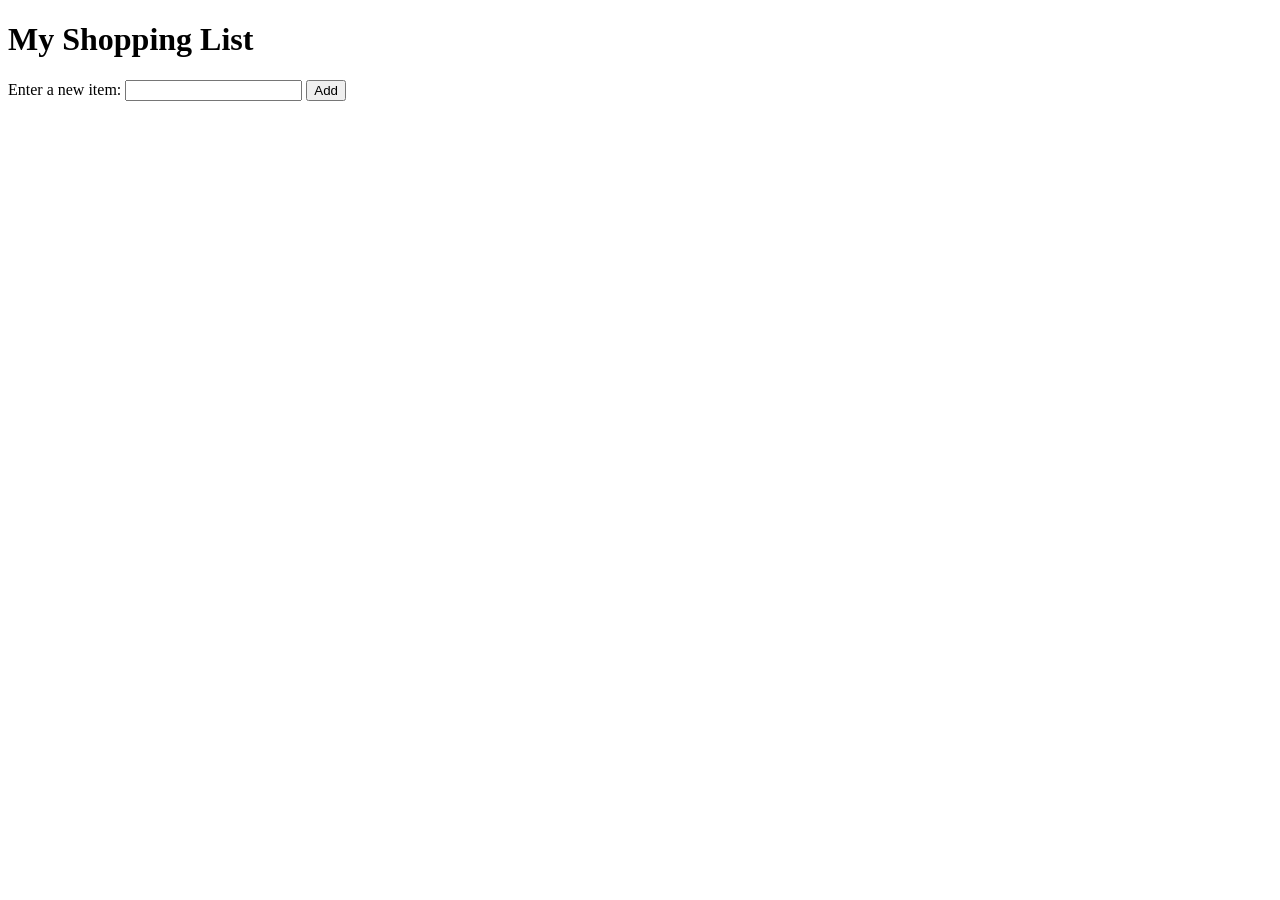
<file: dynamic-shopping-list/index.html>
<!DOCTYPE html>
<html lang="en">
  <head>
    <meta charset="UTF-8">
    <meta http-equiv="X-UA-Compatible" content="IE=edge">
    <meta name="viewport" content="width=device-width, initial-scale=1.0">
    <title>Shopping List</title>
    <link rel="stylesheet" href="styles.css">
    <script src="shoppinglist.js" defer></script>
  </head>
  <body>
    <div class="header">
        <h1> My Shopping List </h1>
    </div>
    <div class="user-input">
        <form id="add-items">
            <label for="new-item">Enter a new item: </label>
            <input type="text" id="item" name="item">
            <button id="add"> Add </button>
        </form>
    </div>
    <div class="container">
        <ul id="shopping-list">

        </ul>
    </div>
  </body>
</html>
</file>
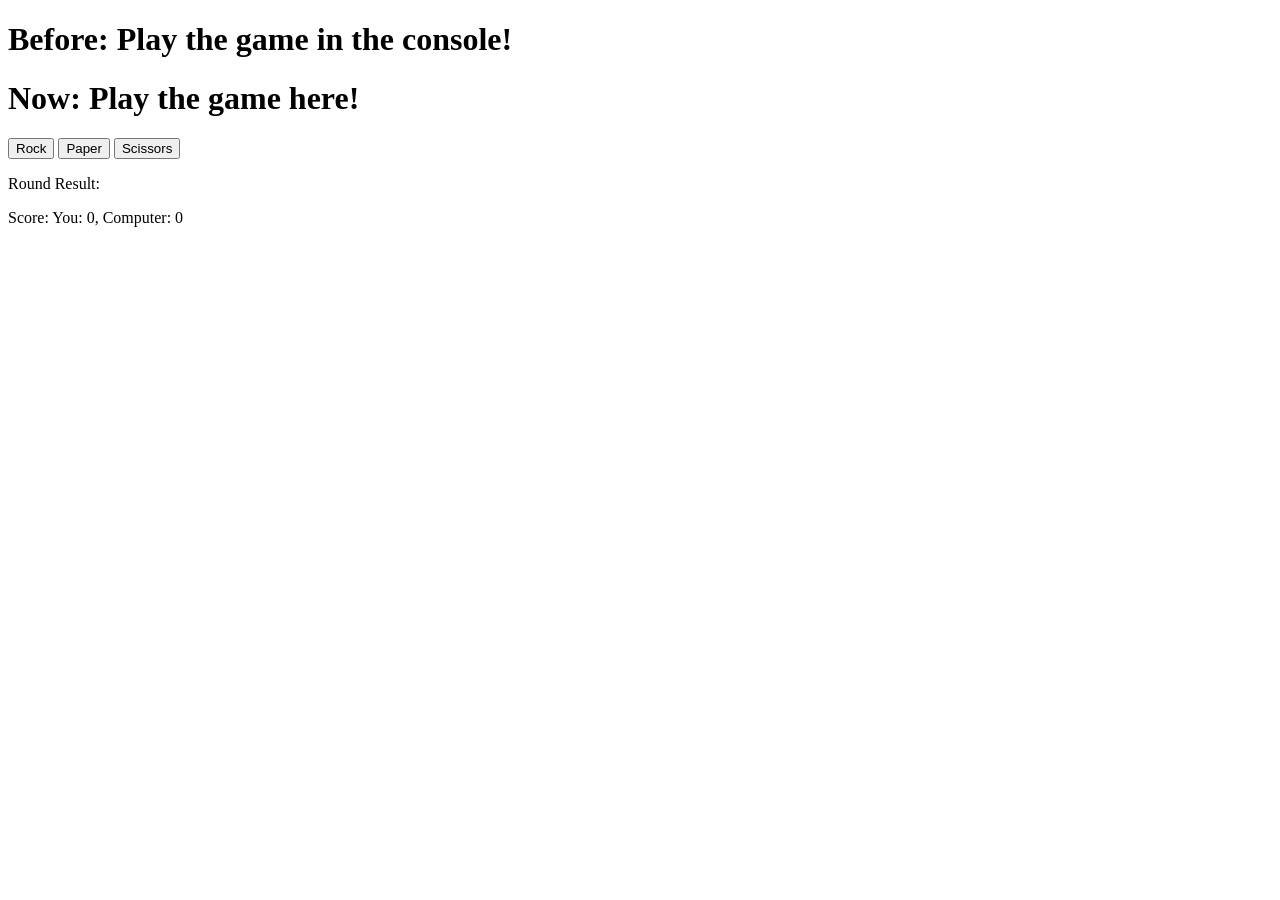
<file: rock-paper-scissors/index.html>
<!DOCTYPE html>
<html lang="en">
    <head>
        <meta charset="UTF-8">
        <script src="rps.js" defer></script>
        <title>Rock Paper Scissors!</title>
    </head>
    <body>
        <h1>Before: Play the game in the console!</h1>
        <h1>Now: Play the game here!</h1>

        <div id="user-selection">
            <button id="user-rock">Rock</button>
            <button id="user-paper">Paper</button>
            <button id="user-scissors">Scissors</button>
        </div>

        <div id="result">
            <p> Round Result: <span id="announcement"> </span></p>
            <p> Score: <span id="score"> You: 0, Computer: 0</span></p>
        </div>
    </body>
</html>
</file>
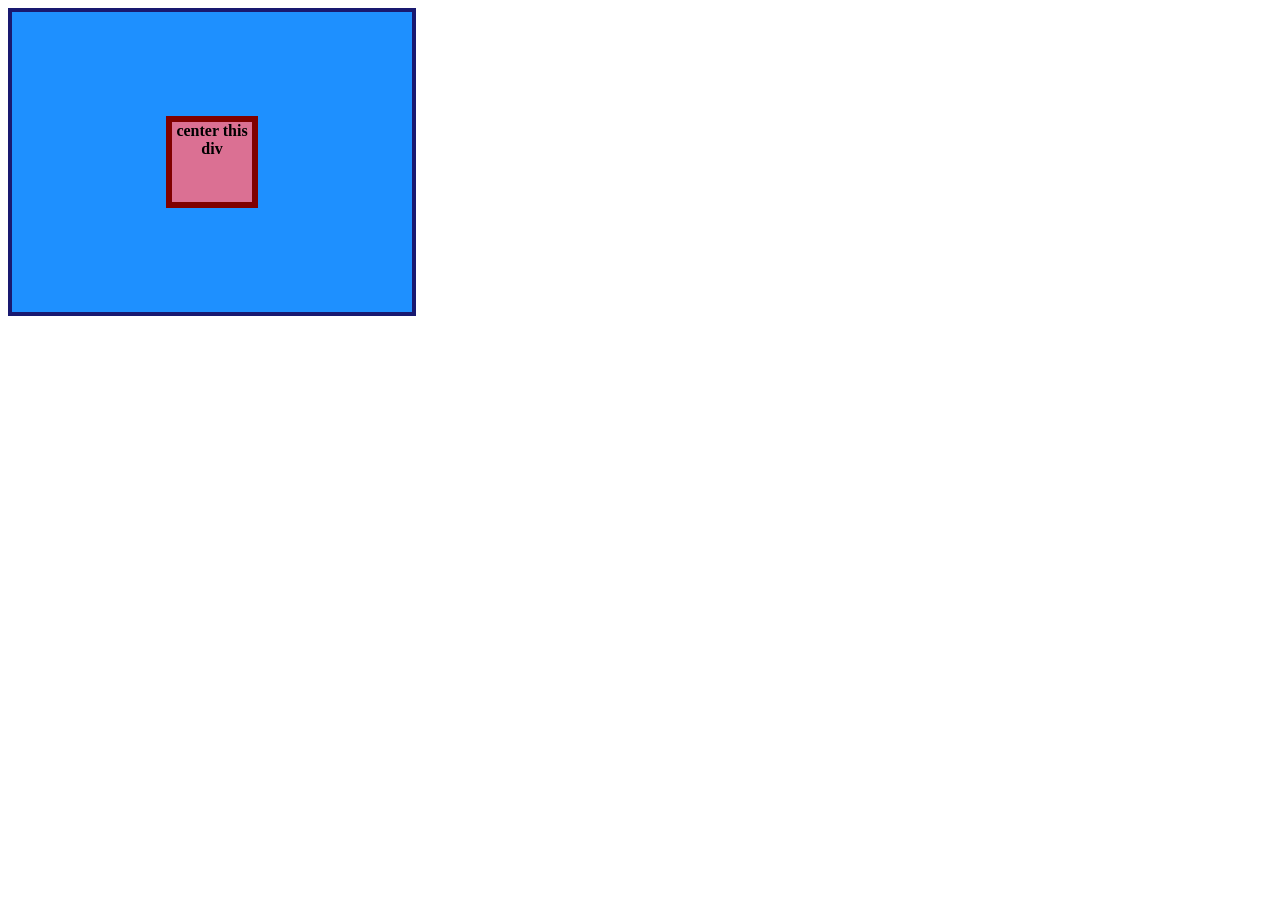
<file: flexbox/01-flex-center/index.html>
<!DOCTYPE html>
<html lang="en">
  <head>
    <meta charset="UTF-8">
    <meta http-equiv="X-UA-Compatible" content="IE=edge">
    <meta name="viewport" content="width=device-width, initial-scale=1.0">
    <title>CENTER THIS DIV</title>
    <link rel="stylesheet" href="style.css">
  </head>
  <body>
    <div class="container">
      <div class="box">center this div</div>
    </div>
  </body>
</html>
</file>
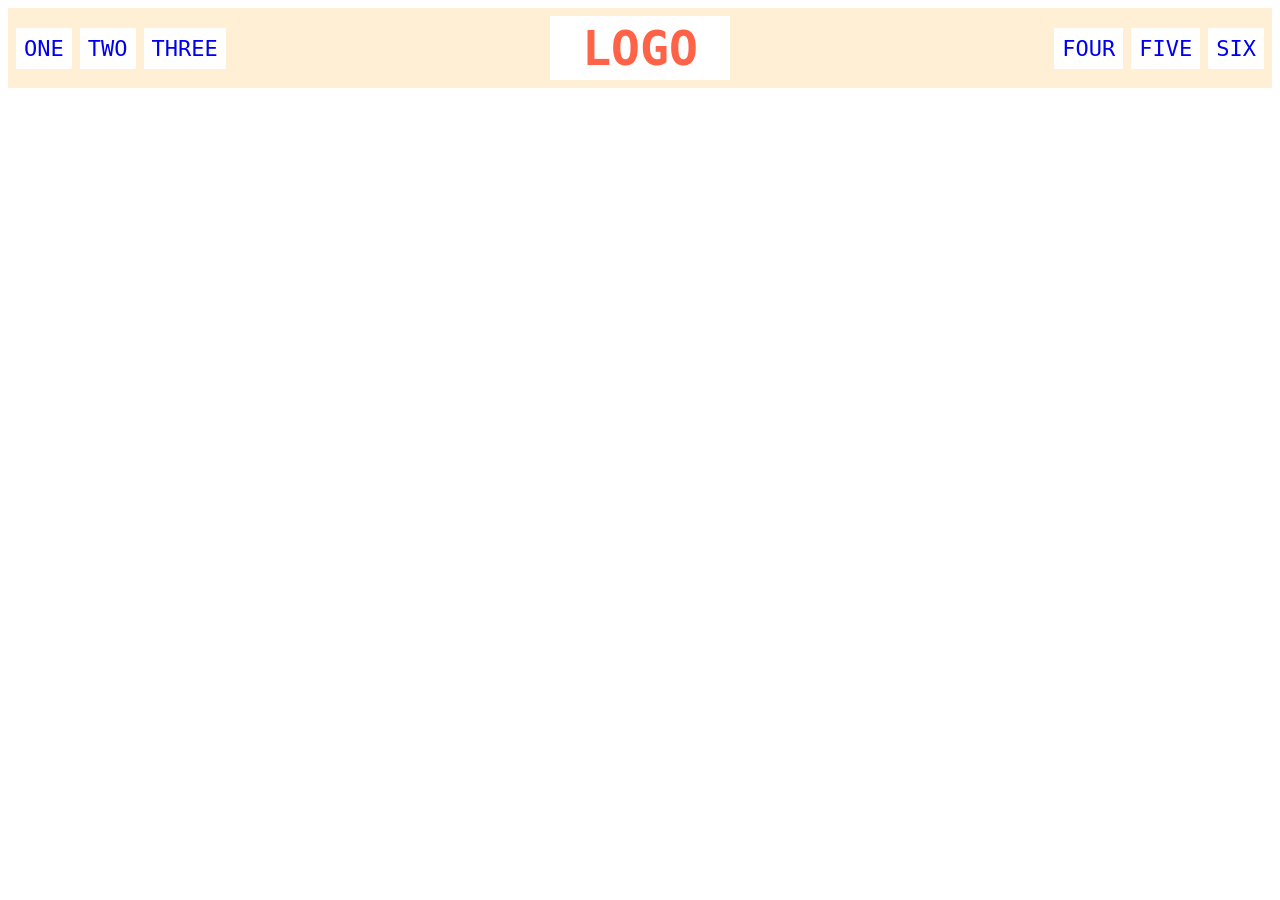
<file: flexbox/02-flex-header/index.html>
<!DOCTYPE html>
<html lang="en">
  <head>
    <meta charset="UTF-8">
    <meta http-equiv="X-UA-Compatible" content="IE=edge">
    <meta name="viewport" content="width=device-width, initial-scale=1.0">
    <title>Flex Header</title>
    <link rel="stylesheet" href="style.css">
  </head>
  <body>
    <div class="header">
      <div class="left-links">
        <ul>
          <li><a href="#">ONE</a></li>
          <li><a href="#">TWO</a></li>
          <li><a href="#">THREE</a></li>
        </ul>
      </div>
      <div class="logo">LOGO</div>
      <div class="right-links">
        <ul>
          <li><a href="#">FOUR</a></li>
          <li><a href="#">FIVE</a></li>
          <li><a href="#">SIX</a></li>
        </ul>
      </div>
    </div>
  </body>
</html>
</file>
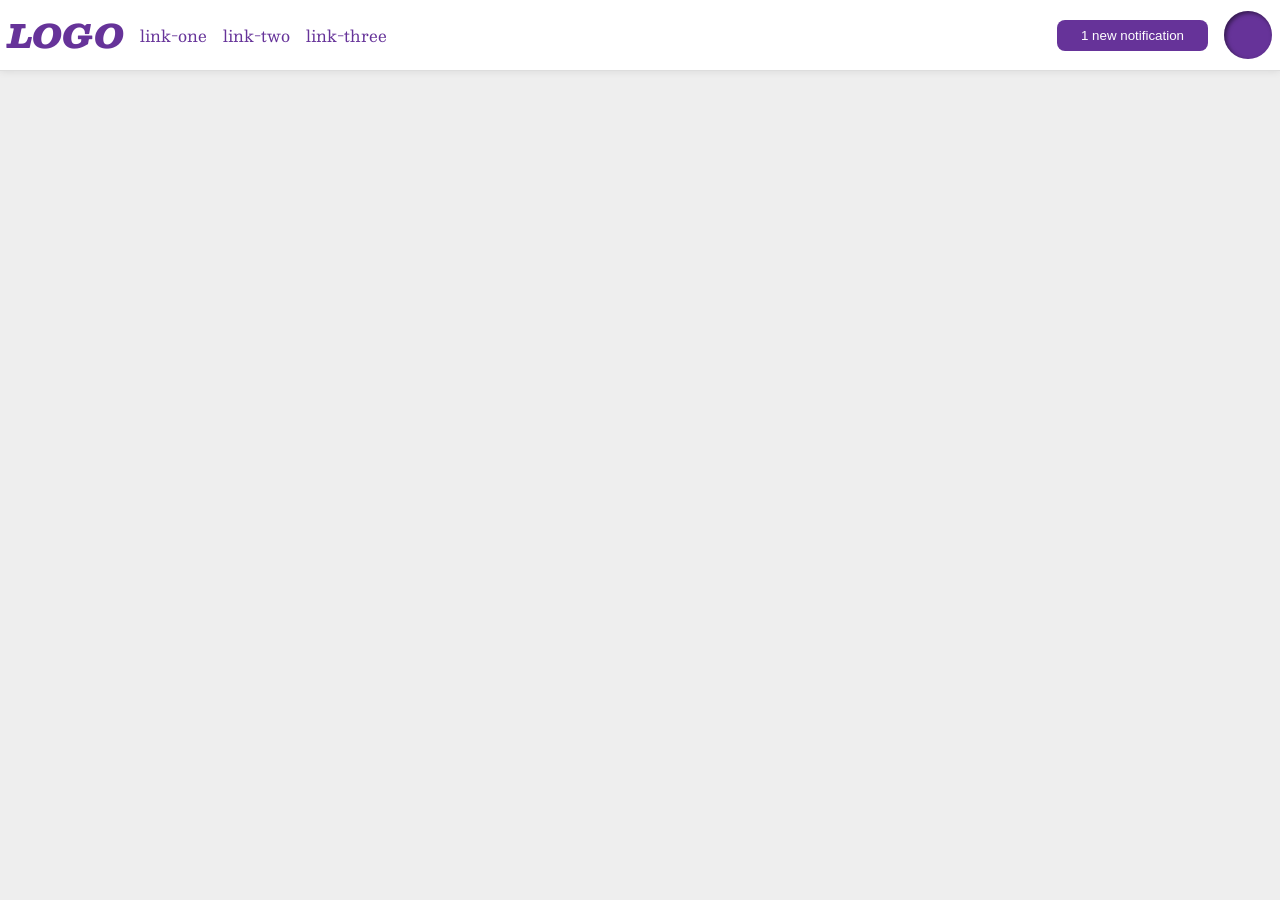
<file: flexbox/03-flex-header-2/index.html>
<!DOCTYPE html>
<html lang="en">
  <head>
    <meta charset="UTF-8">
    <meta http-equiv="X-UA-Compatible" content="IE=edge">
    <meta name="viewport" content="width=device-width, initial-scale=1.0">
    <title>Flex Header 2</title>
    <link rel="stylesheet" href="style.css">
  </head>
  <body>
    <div class="header">
        <div class="left">
            <div class="logo">
                LOGO
            </div>
            <ul class="links">
                <li><a href="https://google.com">link-one</a></li>
                <li><a href="https://google.com">link-two</a></li>
                <li><a href="https://google.com">link-three</a></li>
            </ul>
        </div>
        <div class="right">
            <button class="notifications">
                1 new notification
            </button>
            <div class="profile-image"></div>
        </div>
    </div>
  </body>
</html>
</file>
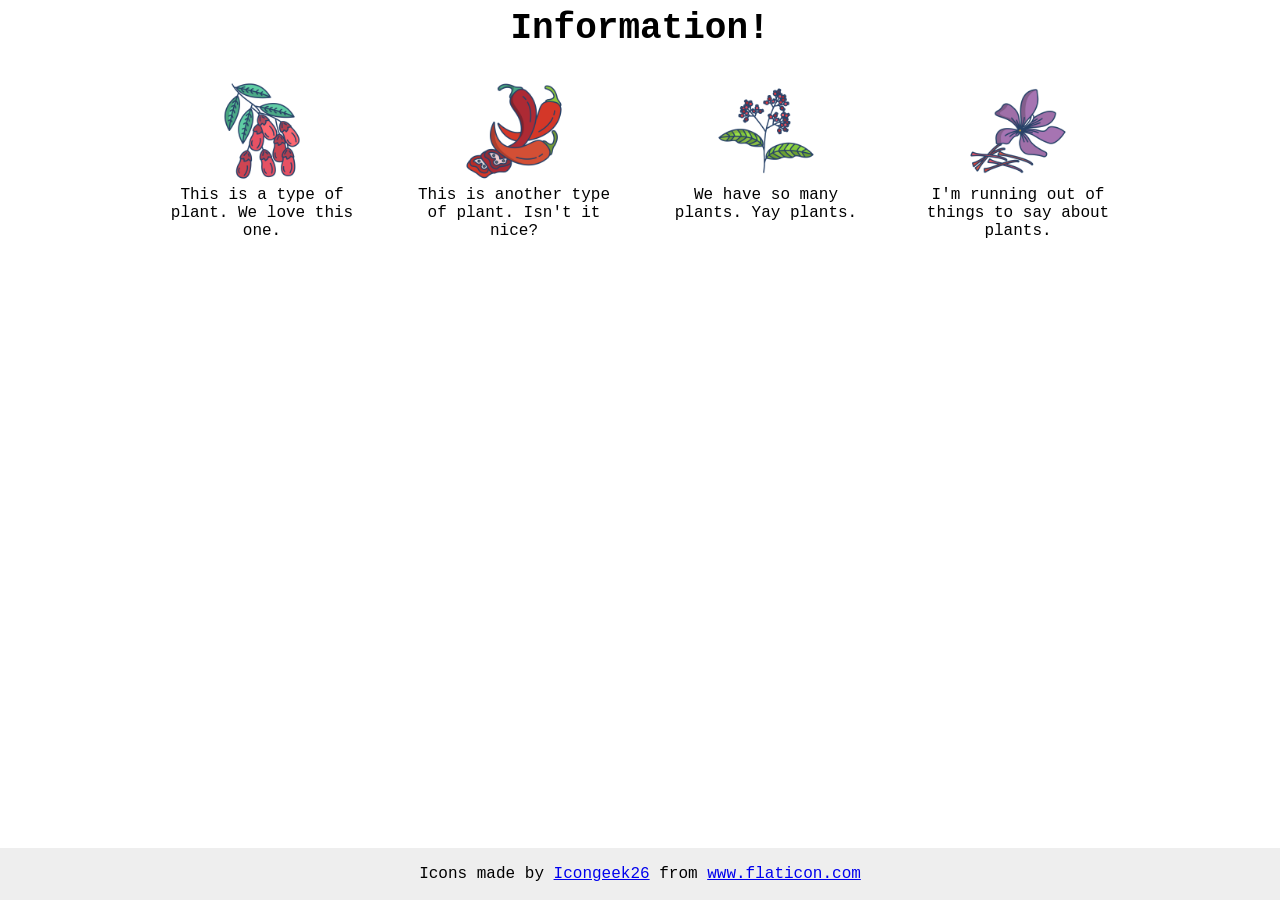
<file: flexbox/04-flex-information/index.html>
<!DOCTYPE html>
<html lang="en">
  <head>
    <meta charset="UTF-8">
    <meta http-equiv="X-UA-Compatible" content="IE=edge">
    <meta name="viewport" content="width=device-width, initial-scale=1.0">
    <title>Information</title>
    <link rel="stylesheet" href="style.css">
  </head>
  <body>
    <div class="title">Information!</div>

    <div class="container">
        <div class="info">
            <img src="./images/barberry.png" alt="barberry">
            <div class="text">This is a type of plant. We love this one.</div>
        </div>
        <div class="info">
            <img src="./images/chilli.png" alt="chili">
            <div class="text">This is another type of plant. Isn't it nice?</div>
        </div>
        <div class="info">
            <img src="./images/pepper.png" alt="pepper">
            <div class="text">We have so many plants. Yay plants.</div>
        </div>
        <div class="info">
            <img src="./images/saffron.png" alt="saffron">
            <div class="text">I'm running out of things to say about plants.</div></div>
        </div>

    <!-- disregard this section, it's here to give attribution to the creator of these icons -->
    <div class="footer">
      <div>Icons made by <a href="https://www.flaticon.com/authors/icongeek26" title="Icongeek26">Icongeek26</a> from <a href="https://www.flaticon.com/" title="Flaticon">www.flaticon.com</a></div>
    </div>
  </body>
</html>
</file>
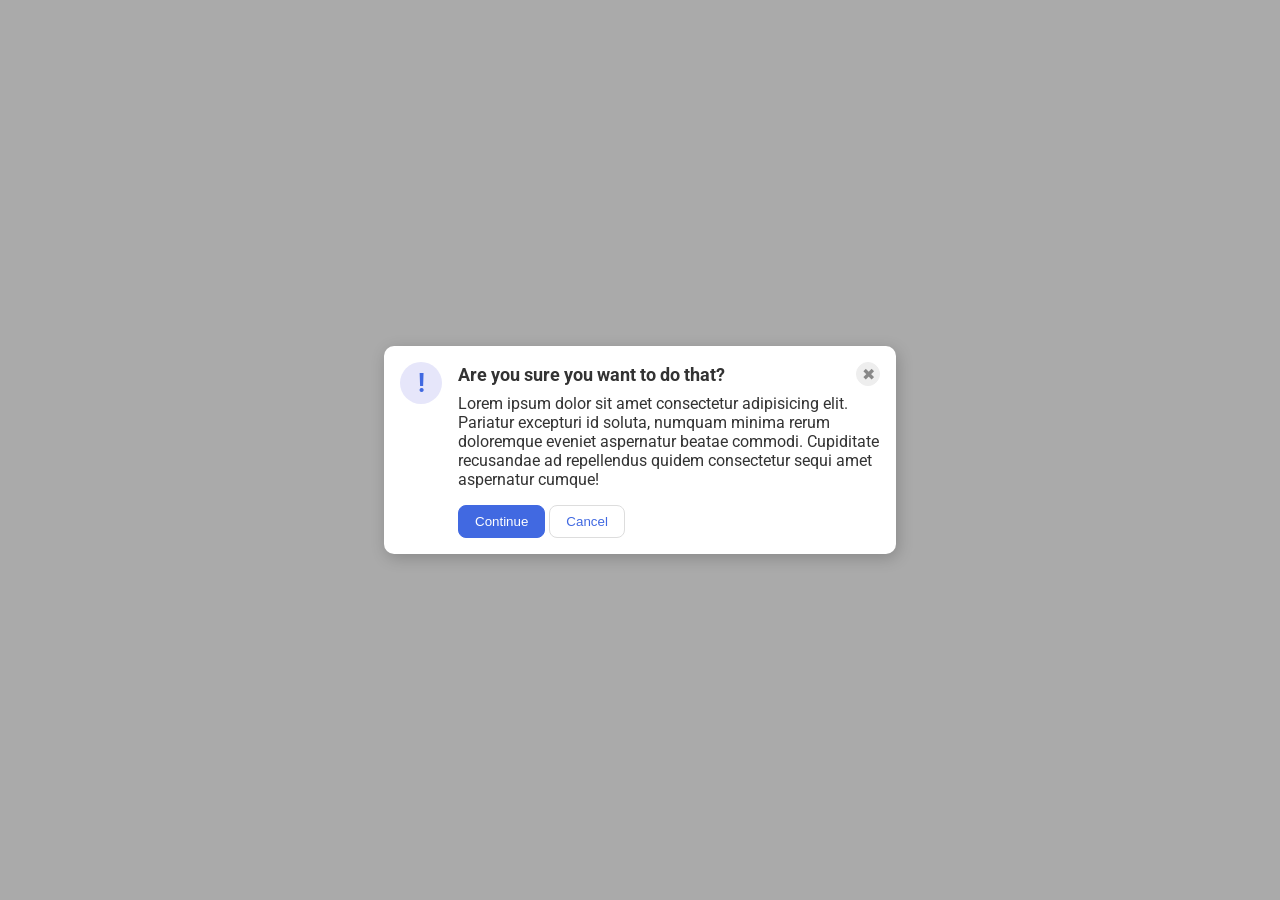
<file: flexbox/05-flex-modal/index.html>
<!DOCTYPE html>
<html lang="en">
  <head>
    <meta charset="UTF-8">
    <meta http-equiv="X-UA-Compatible" content="IE=edge">
    <meta name="viewport" content="width=device-width, initial-scale=1.0">
    <link rel="stylesheet" href="style.css">
    <title>Modal</title>
  </head>
  <body>
    <div class="modal">
      <div class="icon">!</div>

      <div class="container">
        <div class="header">Are you sure you want to do that?
            <button class="close-button">✖</button>
        </div>
        <div class="text">Lorem ipsum dolor sit amet consectetur adipisicing elit. Pariatur excepturi id soluta, numquam minima rerum doloremque eveniet aspernatur beatae commodi. Cupiditate recusandae ad repellendus quidem consectetur sequi amet aspernatur cumque!</div>
        <button class="continue">Continue</button>
        <button class="cancel">Cancel</button>
      </div>

    </div>
  </body>
</html>
</file>
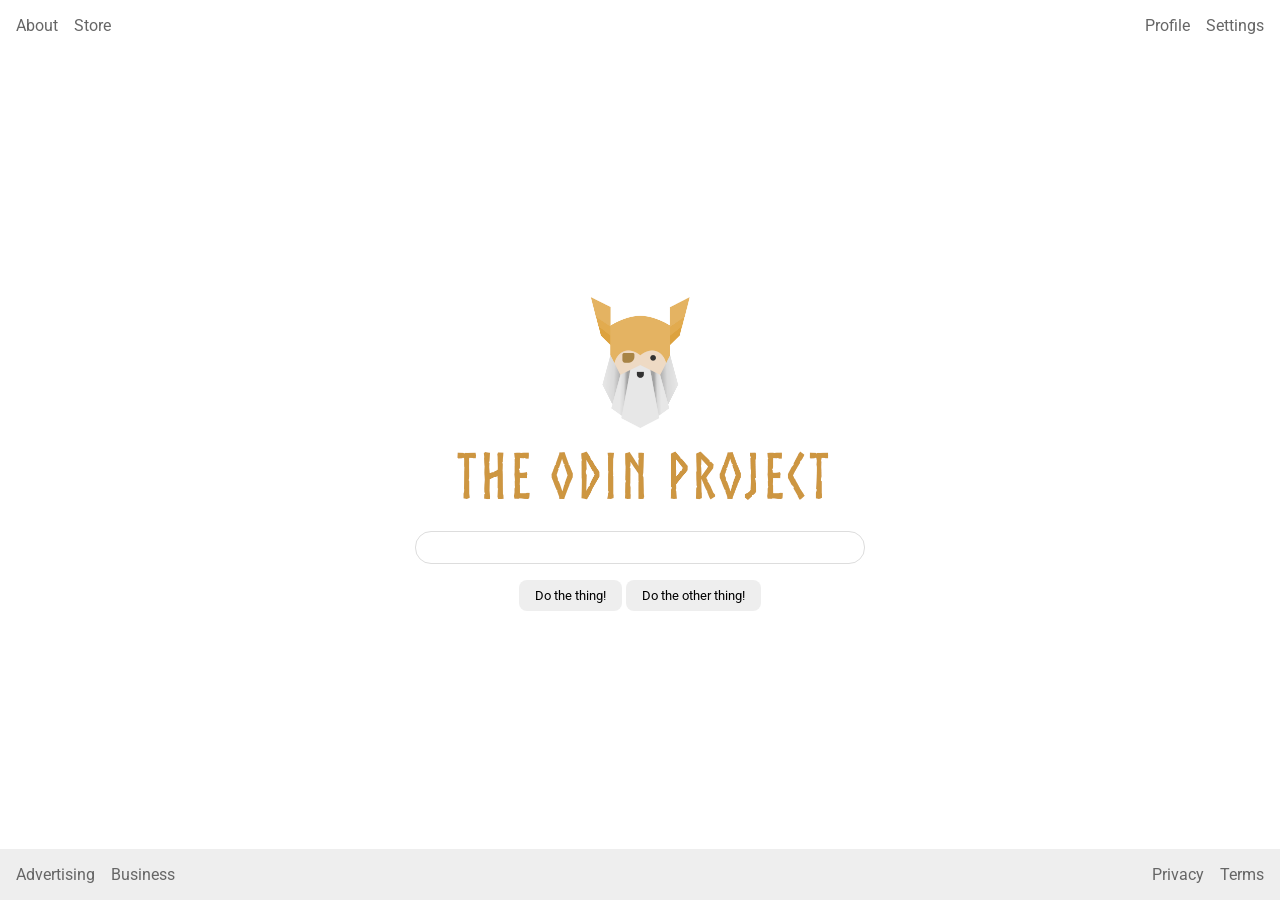
<file: flexbox/06-flex-layout/index.html>
<!DOCTYPE html>
<html lang="en">
  <head>
    <meta charset="UTF-8">
    <meta http-equiv="X-UA-Compatible" content="IE=edge">
    <meta name="viewport" content="width=device-width, initial-scale=1.0">
    <title>LAYOUT</title>
    <link rel="stylesheet" href="./style.css">
  </head>
  <body>
    <div class="header">
      <ul class="left-links">
        <li><a href="#">About</a></li>
        <li><a href="#">Store</a></li>
      </ul>
      <ul class="right-links">
        <li><a href="#">Profile</a></li>
        <li><a href="#">Settings</a></li>
      </ul>
    </div>
    <div class="content">
      <img src="./logo.png" alt="Project logo. Represents odin with the project name.">
      <div class="input">
        <input type="text">
      </div>
      <div class="buttons">
        <button>Do the thing!</button>
        <button>Do the other thing!</button>
      </div>
    </div>
    <div class="footer">
      <ul class="left-links">
        <li><a href="#">Advertising</a></li>
        <li><a href="#">Business</a></li>
      </ul>
      <ul class="right-links">
        <li><a href="#">Privacy</a></li>
        <li><a href="#">Terms</a></li>
      </ul>
    </div>
  </body>
</html>
</file>
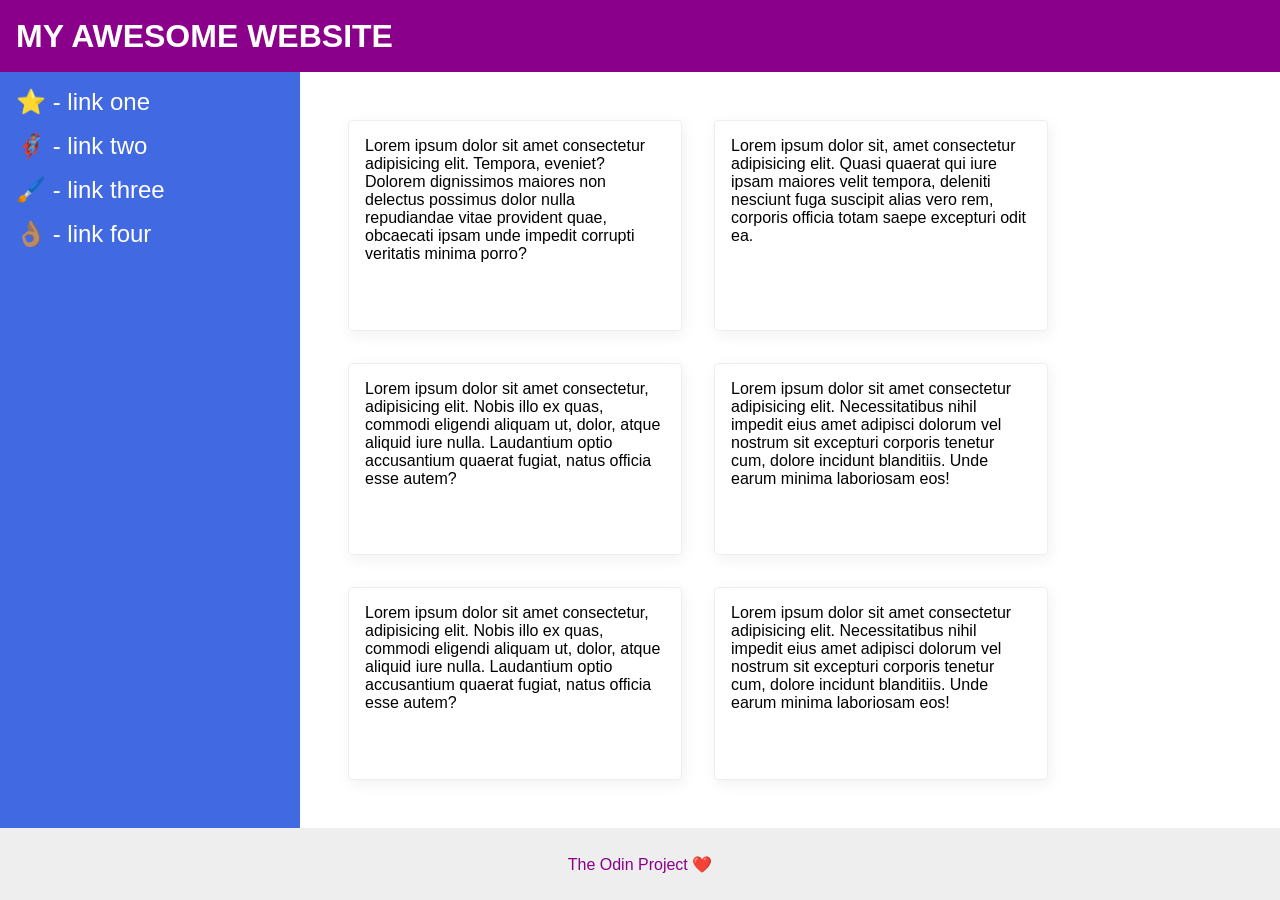
<file: flexbox/07-flex-layout-2/index.html>
<!DOCTYPE html>
<html lang="en">
  <head>
    <meta charset="UTF-8">
    <meta http-equiv="X-UA-Compatible" content="IE=edge">
    <meta name="viewport" content="width=device-width, initial-scale=1.0">
    <title>The Holy Grail</title>
    <link rel="stylesheet" href="style.css">
  </head>
  <body>
    <div class="header">
      MY AWESOME WEBSITE
    </div>
    
    <div class="content">
        <div class="sidebar">
            <ul>
                <li><a href="#">⭐ - link one</a></li>
                <li><a href="#">🦸🏽‍♂️ - link two</a></li>
                <li><a href="#">🖌️ - link three</a></li>
                <li><a href="#">👌🏽 - link four</a></li>
            </ul>
        </div>

        <div class="container">
            <div class="card">Lorem ipsum dolor sit amet consectetur adipisicing elit. Tempora, eveniet? Dolorem dignissimos maiores non delectus possimus dolor nulla repudiandae vitae provident quae, obcaecati ipsam unde impedit corrupti veritatis minima porro?</div>
            <div class="card">Lorem ipsum dolor sit, amet consectetur adipisicing elit. Quasi quaerat qui iure ipsam maiores velit tempora, deleniti nesciunt fuga suscipit alias vero rem, corporis officia totam saepe excepturi odit ea.</div>
            <div class="card">Lorem ipsum dolor sit amet consectetur, adipisicing elit. Nobis illo ex quas, commodi eligendi aliquam ut, dolor, atque aliquid iure nulla. Laudantium optio accusantium quaerat fugiat, natus officia esse autem?</div>
            <div class="card">Lorem ipsum dolor sit amet consectetur adipisicing elit. Necessitatibus nihil impedit eius amet adipisci dolorum vel nostrum sit excepturi corporis tenetur cum, dolore incidunt blanditiis. Unde earum minima laboriosam eos!</div>
            <div class="card">Lorem ipsum dolor sit amet consectetur, adipisicing elit. Nobis illo ex quas, commodi eligendi aliquam ut, dolor, atque aliquid iure nulla. Laudantium optio accusantium quaerat fugiat, natus officia esse autem?</div>
            <div class="card">Lorem ipsum dolor sit amet consectetur adipisicing elit. Necessitatibus nihil impedit eius amet adipisci dolorum vel nostrum sit excepturi corporis tenetur cum, dolore incidunt blanditiis. Unde earum minima laboriosam eos!</div>
        </div>
        
    </div>
    
    <div class="footer">
      The Odin Project ❤️
    </div>
  </body>
</html>
</file>
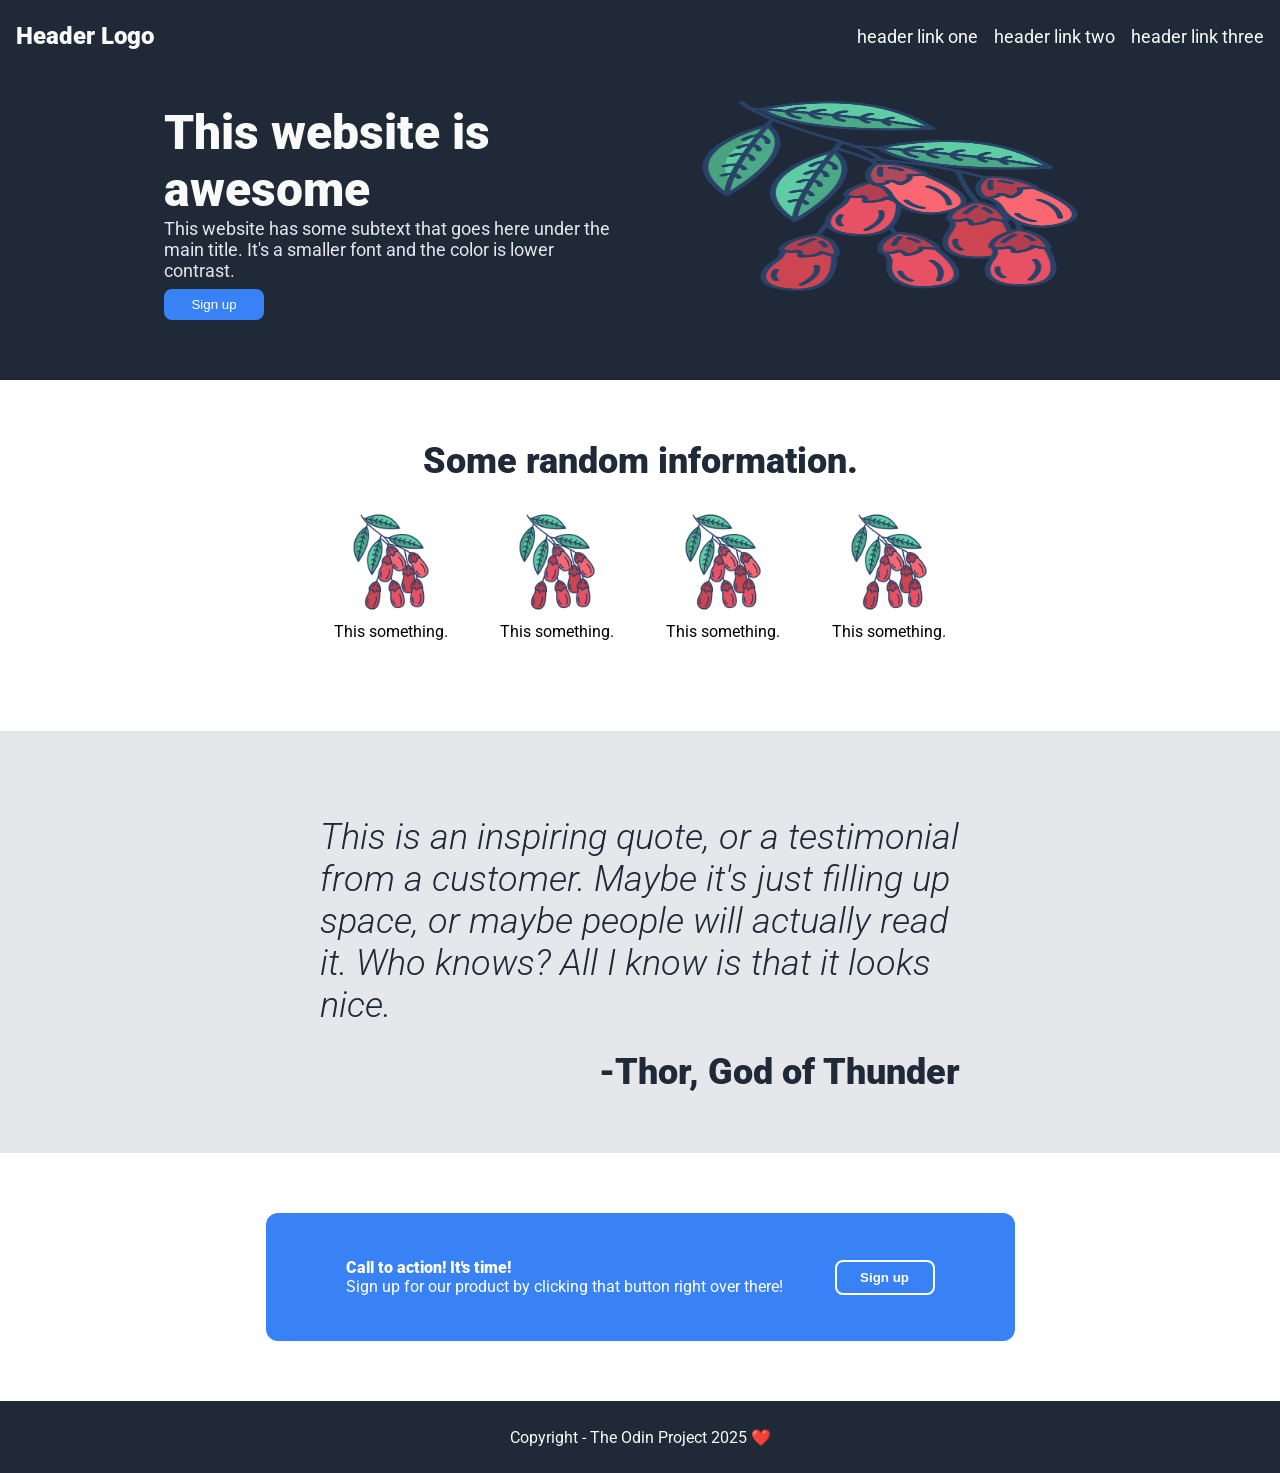
<file: flexbox/project-landing-page/index.html>
<!DOCTYPE html>
<html lang="en">
  <head>
    <meta charset="UTF-8">
    <meta http-equiv="X-UA-Compatible" content="IE=edge">
    <meta name="viewport" content="width=device-width, initial-scale=1.0">
    <title>Landing Page</title>
    <link href='https://fonts.googleapis.com/css?family=Roboto' rel='stylesheet'>
    <link rel="stylesheet" href="style.css">
  </head>
  <body>
    <div class="header">
        <div class="logo">
            Header Logo
        </div>
        <ul class="links">
            <li><a href="https://google.com">header link one</a></li>
            <li><a href="https://google.com">header link two</a></li>
            <li><a href="https://google.com">header link three</a></li>
        </ul>
    </div>
    
    <div class="content">
        <div class="hero">
            <div class="hero-container">
                <h1>This website is awesome</h1>
                <p> This website has some subtext that goes here under the main title. It's a smaller font and the color is lower contrast.</p>
                <button>Sign up</button>
            </div>
            <img src="./barberry.png" alt="barberry">
        </div>
        <div class="information">
            <div class="container">
            <div class="title">Some random information.</div>
            <div class="cards">
                <div class="info">
                    <img src="./barberry.png" alt="barberry">
                    <div class="text">This something.</div>
                </div>
                <div class="info">
                    <img src="./barberry.png" alt="barberry">
                    <div class="text">This something.</div>
                </div>
                <div class="info">
                    <img src="./barberry.png" alt="barberry">
                    <div class="text">This something.</div>
                </div>
                <div class="info">
                    <img src="./barberry.png" alt="barberry">
                    <div class="text">This something.</div>
                </div>
            </div>
            </div>
        </div>
        <div class="quote">
            <div class="text">This is an inspiring quote, or a 
                testimonial from a customer. Maybe it's just filling up space, 
                or maybe people will actually read it. Who knows? 
                All I know is that it looks nice.
            </div>
            <div class="author">-Thor, God of Thunder</div>
        </div>
        <div class="action">
            <div class="action-box">
                <div class="action-text">
                    <div class="action-text-big">
                        Call to action! It's time!
                    </div>
                    <div class="action-text-small">
                        Sign up for our product by clicking that button right over there!
                    </div>
                </div>

                <div class="action-signup">
                    <button>Sign up</button>
                </div>
            </div>
        </div>
    </div>
    
    <div class="footer">
      Copyright - The Odin Project 2025 ❤️
    </div>
  </body>
</html>
</file>
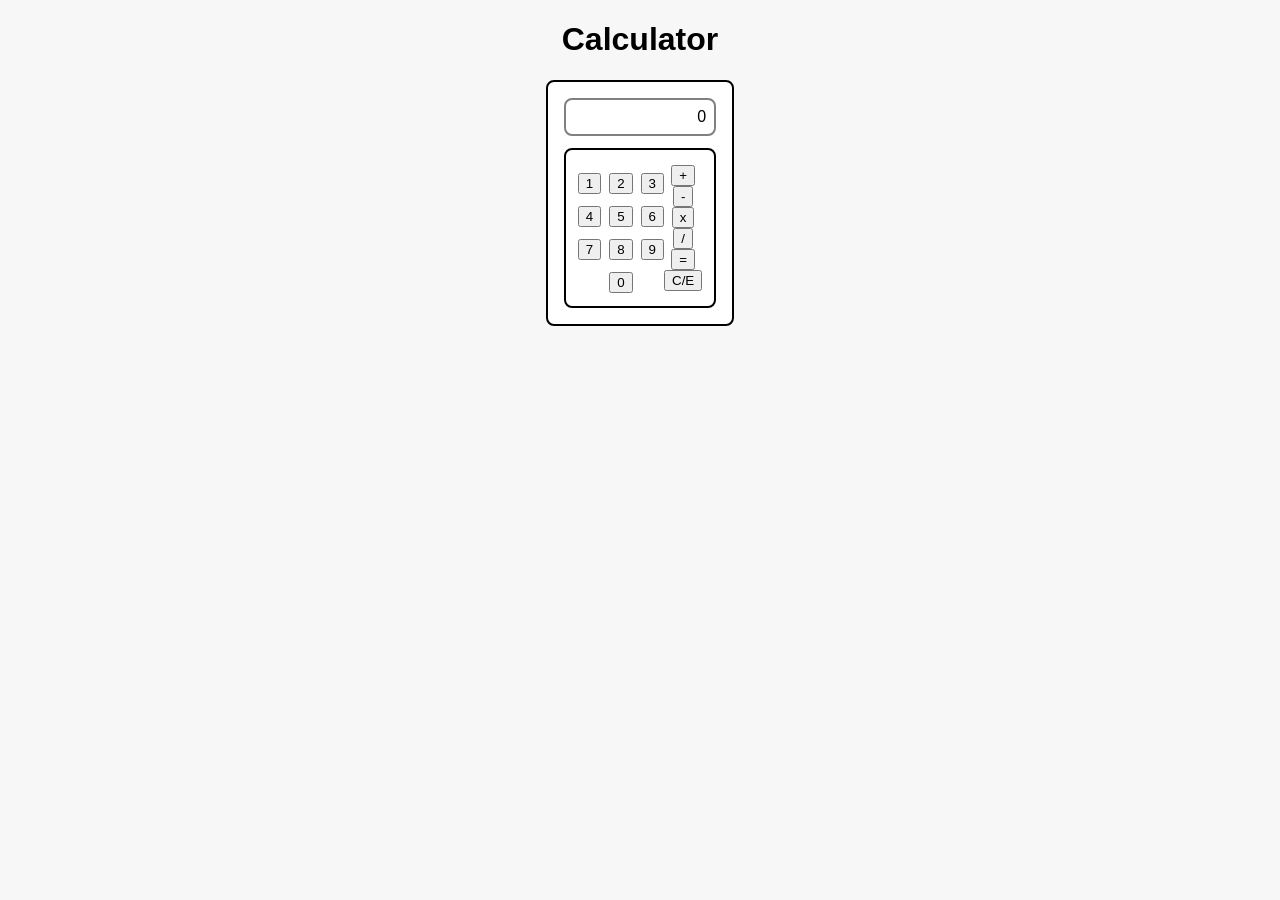
<file: projects/calculator/index.html>
<!DOCTYPE html>
<html lang="en">
  <head>
    <meta charset="UTF-8">
    <meta http-equiv="X-UA-Compatible" content="IE=edge">
    <meta name="viewport" content="width=device-width, initial-scale=1.0">
    <title>Calculator</title>
    <link rel="stylesheet" href="styles.css">
    <script src="calculator.js" defer></script>
  </head>
  <body>
    <div class="header">
        <h1> Calculator </h1>
    </div>
    <div class="calc-body">
        <div class="display" id="result">
            0
        </div>
        <div class="input-board">
            <div id="numbers">
                <div class="numbers-row">
                    <button id="numOne" data-number="1"> 1 </button>
                    <button id="numTwo" data-number="2"> 2 </button>
                    <button id="numThree" data-number="3"> 3 </button>
                </div>
                <div class="numbers-row">
                    <button id="numFour" data-number="4"> 4 </button>
                    <button id="numFive" data-number="5"> 5 </button>
                    <button id="numSix" data-number="6"> 6 </button>
                </div>
                <div class="numbers-row">
                    <button id="numSeven" data-number="7"> 7 </button>
                    <button id="numEight" data-number="8"> 8 </button>
                    <button id="numNine" data-number="9"> 9 </button>
                </div>
                <div class="numbesr-row">
                    <button id="numZero" data-number="0"> 0 </button>
                </div>
            </div>
            <div id="operators">
                <button id="add"> + </button>
                <button id="subtract"> - </button>
                <button id="multiply"> x </button>
                <button id="divide"> / </button>
                <button id="equals"> = </button>
                <button id="clear"> C/E </button>
            </div>
        </div>
    </div>
    <!-- <div class="user-input">
        <form id="add-items" method="POST">
            <label for="new-item">Enter a new item: </label>
            <input type="text" id="item" name="item">
            <button id="add"> Add </button>
        </form>
    </div> -->
  </body>
</html>
</file>
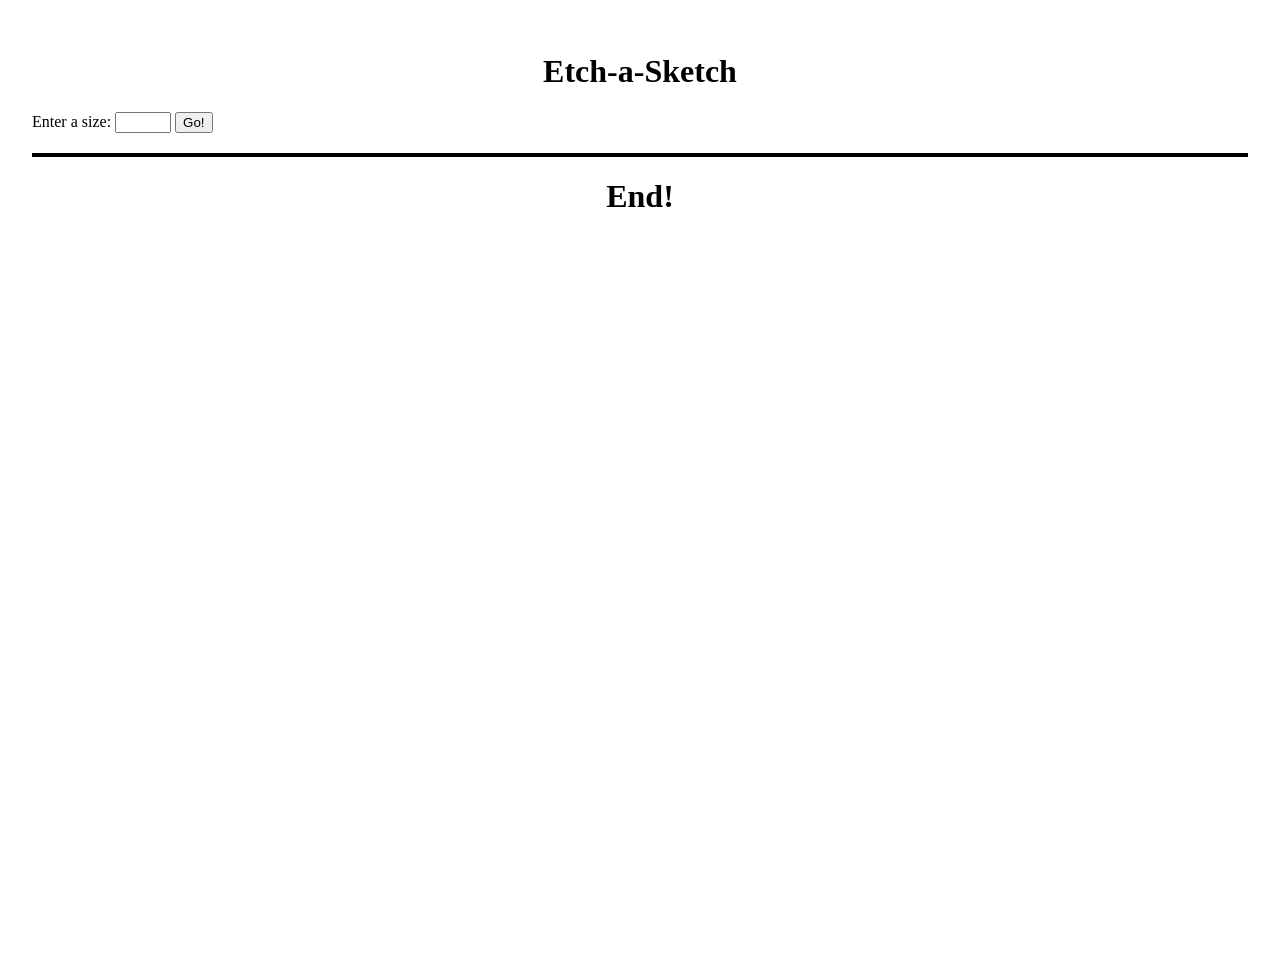
<file: projects/etch-a-sketch/index.html>
<!DOCTYPE html>
<html lang="en">
  <head>
    <meta charset="UTF-8">
    <meta http-equiv="X-UA-Compatible" content="IE=edge">
    <meta name="viewport" content="width=device-width, initial-scale=1.0">
    <title>Etch-a-Sketch</title>
    <link rel="stylesheet" href="styles.css">
    <script src="sketch.js" defer></script>
  </head>
  <body>
    <header>
        <h1> Etch-a-Sketch </h1>
    </header>
    <main>
      <div class="input-box" id="input-box">
        <label for="input-size">Enter a size: </label>
        <input type="number" id="input-size" name="input-size" min="1" max="100">
        <button type="button" id="input-submit"> Go! </button>
      </div>
      <div class="container" id="grid-box">
        <!-- EXAMPLE -->
          <!-- <div class="row">
              <div class="square">one</div>
              <div class="square">two</div>
          </div>
          <div class="row">
              <div class="square">three</div>
              <div class="square">four</div>
          </div> -->
      </div>
    </main>
    <footer>
        <h1> End! </h1>
    </footer>
    
  </body>
</html>
</file>
<file: dynamic-shopping-list/styles.css>
.delete-btn {
    margin: 10px;
    cursor: pointer;
}
</file>
<file: flexbox/01-flex-center/style.css>
.container {
  background: dodgerblue;
  border: 4px solid midnightblue;
  width: 400px;
  height: 300px;
  display: flex;
  justify-content: center;
  align-items: center;
}

.box {
  background: palevioletred;
  font-weight: bold;
  text-align: center;
  border: 6px solid maroon;
  width: 80px;
  height: 80px;
}
</file>
<file: flexbox/02-flex-header/style.css>
.header  {
  font-family: monospace;
  background: papayawhip;
  display: flex;
  justify-content: space-between;
  align-items: center;
  padding: 8px;
}

.logo {
  font-size: 48px;
  font-weight: 900;
  color: tomato;
  background: white;
  padding: 4px 32px;
}

ul {
  /* this removes the dots on the list items*/
  list-style-type: none;
  display: flex;
  padding: 0;
  gap: 8px;
  margin: 0;
}

a {
  font-size: 22px;
  background: white;
  padding: 8px;
  /* this removes the line under the links */
  text-decoration: none;
}
</file>
<file: flexbox/03-flex-header-2/style.css>
/* this is some magical font-importing.  
you'll learn about it later. */
@import url('https://fonts.googleapis.com/css2?family=Besley:ital,wght@0,400;1,900&display=swap');

body {
  margin: 0;
  background: #eee;
  font-family: Besley, serif;
}

.header {
  background: white;
  border-bottom: 1px solid #ddd;
  box-shadow: 0 0 8px rgba(0,0,0,.1);
  display: flex;
  padding: 8px;
  justify-content: space-between;
}

.profile-image {
  background: rebeccapurple;
  box-shadow: inset 2px 2px 4px rgba(0,0,0,.5);
  border-radius: 50%;
  width: 48px;
  height: 48px;
}

.logo {
  color: rebeccapurple;
  font-size: 32px;
  font-weight: 900;
  font-style: italic;
}

button {
  border: none;
  border-radius: 8px;
  background: rebeccapurple;
  color: white;
  padding: 8px 24px;
}

a {
  /* this removes the line under our links */
  text-decoration: none;
  color: rebeccapurple;
}

ul {
  list-style-type: none;
  display: flex;
  margin: 0;
  padding: 0;
  gap: 16px; 
}

.left, .right {
    display: flex;
    align-items: center;
    gap: 16px;
}

/* .header {
    display: flex;
    align-items: center;
    gap: 16px;
} */
</file>
<file: flexbox/04-flex-information/style.css>
body {
  font-family: 'Courier New', Courier, monospace;
  text-align: center;
}

img {
  width: 100px;
  height: 100px;
}

.title {
  font-size: 36px;
  font-weight: 900;
  margin-bottom: 32px;
}

.container {
    display: flex;
    justify-content: center;
    gap: 52px;
}

.info {
    max-width: 200px;
}

/* do not edit this footer */
.footer {
  position: fixed;
  bottom: 0;
  left: 0;
  right: 0;
  height: 52px;
  display: flex;
  align-items: center;
  justify-content: center;
  background: #eee;
}
</file>
<file: flexbox/05-flex-modal/style.css>
@import url('https://fonts.googleapis.com/css2?family=Roboto:wght@400;700&display=swap');

html, body {
  height: 100%;
}

body {
  font-family: Roboto, sans-serif;
  margin: 0;
  background: #aaa;
  color: #333;
  /* I'll give you this one for free lol */
  display: flex;
  align-items: center;
  justify-content: center;
}

.modal {
  background: white;
  width: 480px;
  border-radius: 10px;
  box-shadow: 2px 4px 16px rgba(0,0,0,.2);
  display: flex;
  gap: 16px;
  padding: 16px;
}

.icon {
  color: royalblue;
  font-size: 26px;
  font-weight: 700;
  background: lavender;
  width: 42px;
  height: 42px;
  border-radius: 50%;
  display: flex;
  align-items: center;
  justify-content: center;
  flex: 1 0 auto;
}

.header {
    display: flex;
    justify-content: space-between;
    align-items: center;
    font-size: 18px;
    font-weight: 700;
    margin-bottom: 8px;
}
.close-button {
  background: #eee;
  border-radius: 50%;
  color: #888;
  font-weight: 400;
  font-size: 16px;
  height: 24px;
  width: 24px;
  display: flex;
  align-items: center;
  justify-content: center;
  border: 1px solid #eee;
  padding: 0;
}

.text {
    margin-bottom: 16px;
}

button {
  cursor: pointer;
  padding: 8px 16px;
  border-radius: 8px;
}

button.continue {
  background: royalblue;
  border: 1px solid royalblue;
  color: white;
}

button.cancel {
  background: white;
  border: 1px solid #ddd;
  color: royalblue;
}
</file>
<file: flexbox/06-flex-layout/style.css>
@import url('https://fonts.googleapis.com/css2?family=Roboto:wght@400;700&display=swap');

body {
  height: 100vh;
  margin: 0;
  overflow: hidden;
  font-family: Roboto, sans-serif;
  display: flex;
  flex-direction: column;
  /* justify-content: space-between;
  align-items: center; */
}

img {
  width: 600px;
}

button {
  font-family: Roboto, sans-serif;
  border: none;
  border-radius: 8px;
  background: #eee;
  padding: 8px 16px;
}

input {
  border: 1px solid #ddd;
  border-radius: 16px;
  padding: 8px 24px;
  width: 400px;
}

.content {
    flex: 1;
    display: flex;
    flex-direction: column;
    align-items: center;
    justify-content: center;
    gap: 16px;
}

a {
    color: #666;
    text-decoration: none;
}

ul {
    display: flex;
    list-style: none;
    margin: 0;
    padding: 0;
    gap: 16px;
}


.header, .footer {
    display: flex;
    justify-content: space-between;
    padding: 16px;
}

.footer {
    background: #eee;
}
</file>
<file: flexbox/07-flex-layout-2/style.css>
body {
  font-family: -apple-system, BlinkMacSystemFont, 'Segoe UI', Roboto, Oxygen, Ubuntu, Cantarell, 'Open Sans', 'Helvetica Neue', sans-serif;
  margin: 0;
  min-height: 100vh;
  display: flex;
  flex-direction: column;
}

.header {
  height: 72px;
  background: darkmagenta;
  color: white;
  display: flex;
  align-items: center;
  padding: 0 16px;
  font-size: 32px;
  font-weight: 900;
}

.footer {
  height: 72px;
  background: #eee;
  color: darkmagenta;
  display: flex;
  align-items: center;
  justify-content: center;
}

.sidebar {
  width: 300px;
  background: royalblue;
  box-sizing: border-box;
  flex-shrink: 0;
  padding: 16px;
}

.card {
  border: 1px solid #eee;
  box-shadow: 2px 4px 16px rgba(0,0,0,.06);
  border-radius: 4px;
  padding: 16px;
  width: 300px;
}

.content {
    display: flex;
    flex: 1;
}

ul {
    margin: 0;
    padding: 0;
    list-style-type: none;
}

a {
    text-decoration: none;
    color: white;
    font-size: 24px;
}

li {
    margin-bottom: 16px;
}

.container {
    display: flex;
    flex-wrap: wrap;
    padding: 48px;
    gap: 32px;
}
</file>
<file: flexbox/project-landing-page/style.css>
/* Notes for the future:
    Make container class more resuable 
    to better organize the html */


body {
    font-family: 'Roboto', -apple-system, BlinkMacSystemFont, 'Segoe UI', Roboto, Oxygen, Ubuntu, Cantarell, 'Open Sans', 'Helvetica Neue', sans-serif;
    margin: 0;
    min-height: 100vh;
    display: flex;
    flex-direction: column;
    
}

.header {
    background-color: #1F2937;
    padding: 0 16px;
    height: 72px;
    display: flex;
    justify-content: space-between;
    align-items: center;
    color: #F9FAF8;
}

.footer {
    background-color: #1F2937;
    padding: 0 16px;
    height: 72px;
    display: flex;
    justify-content: center;
    align-items: center;
    color: #F9FAF8;
    font-size: 16px;
}
.content {
    flex: 1;
    display: flex;
    flex-direction: column;
    justify-content: space-between;
    align-items: stretch;
}

.logo {
    font-size: 24px;
    font-weight: 900;
}

ul {
    list-style-type: none;
    display: flex;
    margin: 0;
    padding: 0;
    gap: 16px;
    font-size: 18px;
}

a {
    text-decoration-line: none;
    color: #F9FAF8;
}

.hero {
    background-color: #1F2937;
    display: flex;
    justify-content: center;
    align-items: center;
    padding-bottom: 60px;
    
}

.hero img{
    width: 500px;
    height: 200px;
}
.container {
  width: 100%;
  max-width: 1100px;
  margin: 0 auto;          /* centers the content */
  padding: 0 24px;         /* keeps padding on the sides */
  box-sizing: border-box;  /* ensures padding doesn’t increase total width */
}

.hero-container h1 {
    font-size: 48px;
    font-weight: 900;
    color: #F9FAF8;
    margin-bottom: 0px;
}

.hero-container {
    width: 500px;          
    padding: 0 24px;         /* keeps padding on the sides */
    box-sizing: border-box;
}

.hero-container p {
    font-size: 18px;
    color: #E5E7EB;
    margin-top: 0px;
    margin-bottom: 8px;
}

button {
    background-color: #3882F6;
    color: white;
    padding: 8px;
    width: 100px;
    border-radius: 8px;
    border:none;
    cursor:pointer;
}

.information .container{
    display: flex;
    flex-direction: column;
    justify-content: center;
    align-items: center;
    padding: 60px 0;
}

.title {
    font-size: 36px;
    font-weight: 900;
    color: #1F2937;
}

.cards{
    display: flex;
    flex-direction: row;
    justify-content: center;
    align-items: center;
    gap: 52px;
    flex-wrap: wrap;
    flex: auto;
    padding: 30px 0;
    box-sizing: border-box;
}

.info {
    max-width: 200px;
    flex: 1 1 auto;
    display: flex;
    flex-direction: column;
    justify-content: center;
    align-items: center;
}

.info img {
    max-width: 100px;
    margin-bottom: 10px;
}
.info .text {
    display: flex;
    justify-content: center;
    align-items: center;
    text-align: center;
    height: 100%;
}

.quote {
    background-color: #E5E7EB;
    display: flex;
    flex-direction: column;
    justify-content: center;
    align-items: center;
    padding: 60px 0;
    color: #1F2937;
    font-size: 36px;
}

.quote .text {
    width: 50%;
    font-weight: 300;
    padding: 25px 0;
    font-style: italic;
}

.quote .author {
    width: 50%;
    text-align: end;
    font-weight: 900;
}


.action {
    display: flex;
    justify-content: center;
    padding: 60px 0;
    width: 100%;

    margin: 0 auto;          /* centers the content */
    padding: 60px 24px;         /* keeps padding on the sides */
    box-sizing: border-box;  /* ensures padding doesn’t increase total width */
}

.action-box {
    
    background-color: #3882F6;
    display: flex;
    justify-content: space-between;
    align-items: center;
    gap: 52px;
    padding: 45px 80px;
    flex: 0 1 auto;
    border-radius: 12px;
}

.action-text-big {
    color: white;
    font-weight: 900;
}

.action-text-small{
    color: white;
}

.action-signup button {
    border: 2px solid white;
    font-weight: 900;
}
</file>
<file: projects/calculator/styles.css>
html, body {
    height: 100%;
    margin: 0;            
}

body {
    padding: 0 16px;
    background: #f7f7f7;
    font-family: 'Roboto', -apple-system, BlinkMacSystemFont, 'Segoe UI', Roboto, Oxygen, Ubuntu, Cantarell, 'Open Sans', 'Helvetica Neue', sans-serif;
    display: flex;
    flex-direction: column;
    align-items: center;
}

.calc-body {
    border: 2px solid black;
    padding: 16px;
    background: #fff;
    margin-bottom: 12px;
    max-width: 100%;
    border-radius: 8px;
}

.display {
    border: 2px solid grey;
    padding: 8px;
    text-align: right;
    border-radius: 8px;
    margin-bottom: 12px;
}

.input-board {
    border: 2px solid black;
    display: flex;
    flex-direction: row;
    border-radius: 8px;
    align-items: center;
    justify-content: center;
    padding: 12px;
}

#numbers , #operators{
    display: flex;
    flex-direction: column;
    align-items:center;
    justify-content: center;
}

#numbers {

    font-size: 180%;
}
</file>
<file: projects/etch-a-sketch/styles.css>
body {
    display: block;
    height: 100vh;
    padding: 24px;
}

header, footer {
    text-align: center;
}

main {
   /* add max-width: 960px for viewability */
   margin: 0 auto;
}

.input-box {
    margin-bottom: 20px;
}

.container {
    flex-grow: 1;
    border: 2px solid black;
    display: flex;
    flex-direction: column;
}

.row {
    display: flex;
    border: 1px solid black;
}

.square {
    border: 1px solid black;
    flex: 1;
    aspect-ratio: 1 / 1;
    cursor: pointer;
    background-color: white;
}

.square.active {
    background-color: red;
}
</file>
